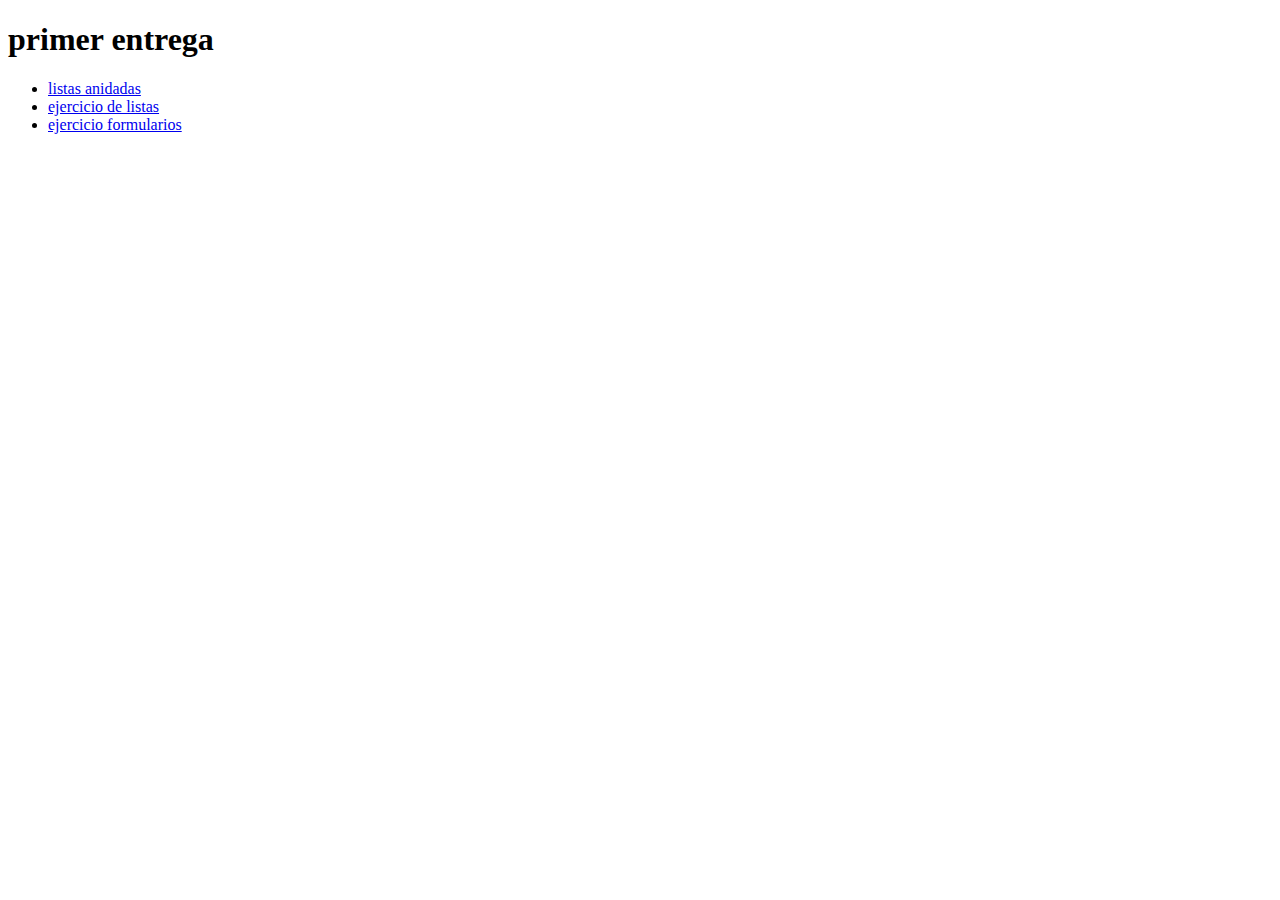
<file: E1/index.html>
<!DOCTYPE html>
<html lang="en">
<head>
    <meta charset="UTF-8">
    <meta http-equiv="X-UA-Compatible" content="IE=edge">
    <meta name="viewport" content="width=device-width, initial-scale=1.0">
    <title>Document</title>
</head>
<body>
    <h1>primer entrega</h1>
    
    <ul>
        <li><a href="listaAnidada/index.html">listas anidadas</a></li>
    
        <li> <a href="listas/index.html">ejercicio de listas</a></li>
    
        <li> <a href="formulario/index.html">ejercicio formularios</a></li>
     </ul>   

</body>

</html>
</file>
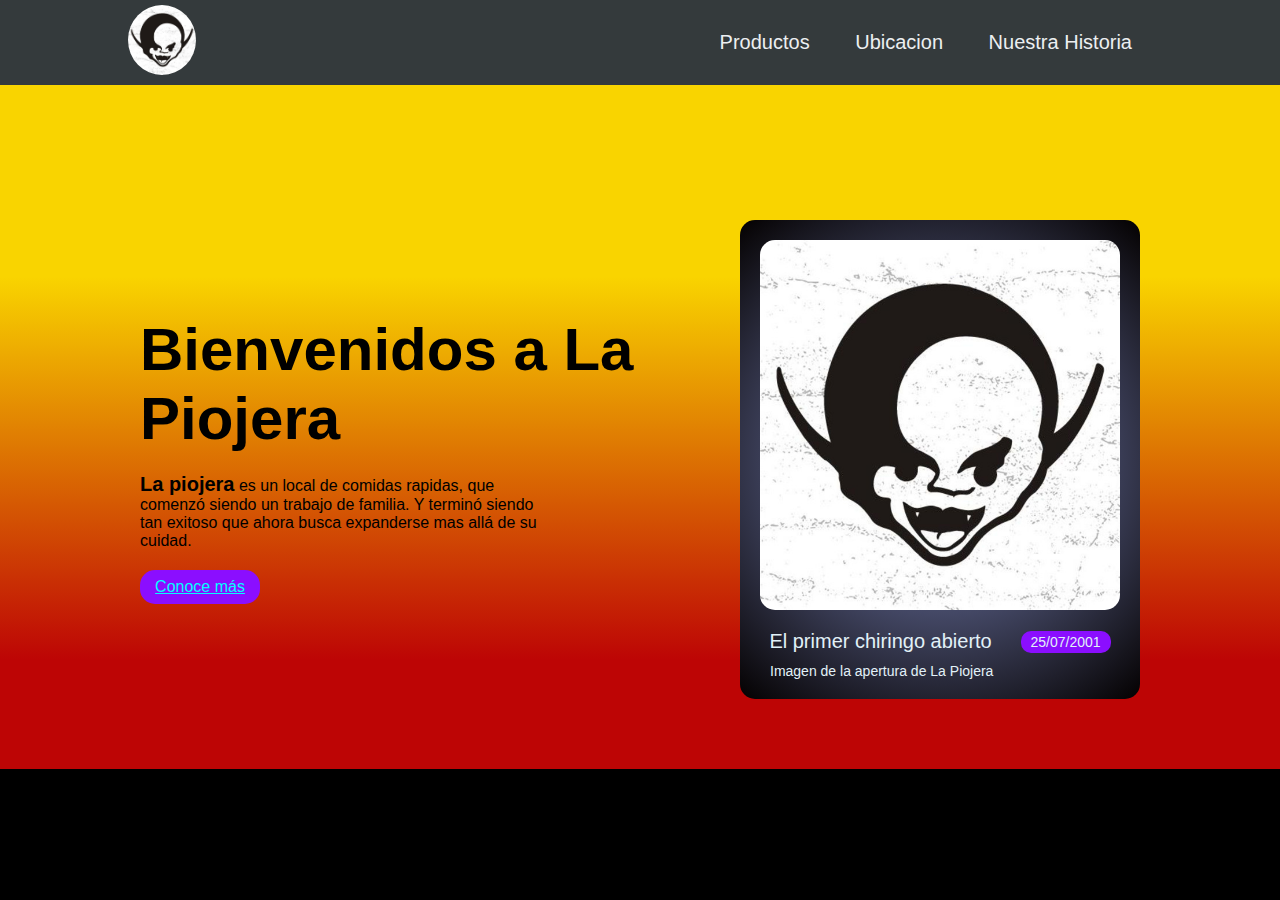
<file: E3/index.html>
<!DOCTYPE html>
<html lang="en">
<head>
    <meta charset="UTF-8">
    <meta http-equiv="X-UA-Compatible" content="IE=edge">
    <meta name="viewport" content="width=device-width, initial-scale=1.0">
    <link rel="stylesheet" href="style.css">
    <title>Document</title>
   
</head>
<body>
    
    <header class="header">
        <div class="logo">
            <img src="img/logoPiojera.jfif" alt="Logo de la empresa">
        </div>
        <nav>
            <ul class="nav-links">
                <li><a href="#">Productos</a></li>
                <li><a href="#">Ubicacion</a></li>
                <li><a href="#">Nuestra Historia</a></li>
            </ul>
        </nav>
    
    
    </header>
    <main>
        <section id="hero">
            <div class="hero-info">
                <h1>Bienvenidos a La Piojera</h1>
                <p><span>La piojera</span> es un local de comidas rapidas, que comenzó siendo un trabajo de familia.
                    Y terminó siendo tan exitoso que ahora busca expanderse mas allá de su cuidad.</p>
                <a href="#">Conoce más</a>
            </div>
            <div class="hero-card">
                <img src="img/logoPiojera.jfif" alt="logo de la empresa"/>
                <div class="hero-card-info">
                    <div class="hero-card-info-top">
                        <h3>El primer chiringo abierto</h3>
                        <span>25/07/2001</span>
                    </div>
                    <div class="hero-card-info-bottom">
                        <p>Imagen de la apertura de La Piojera</p>
                    </div>
                </div>
            </div>
        </section>
    </main>





</body>
</html>
</file>
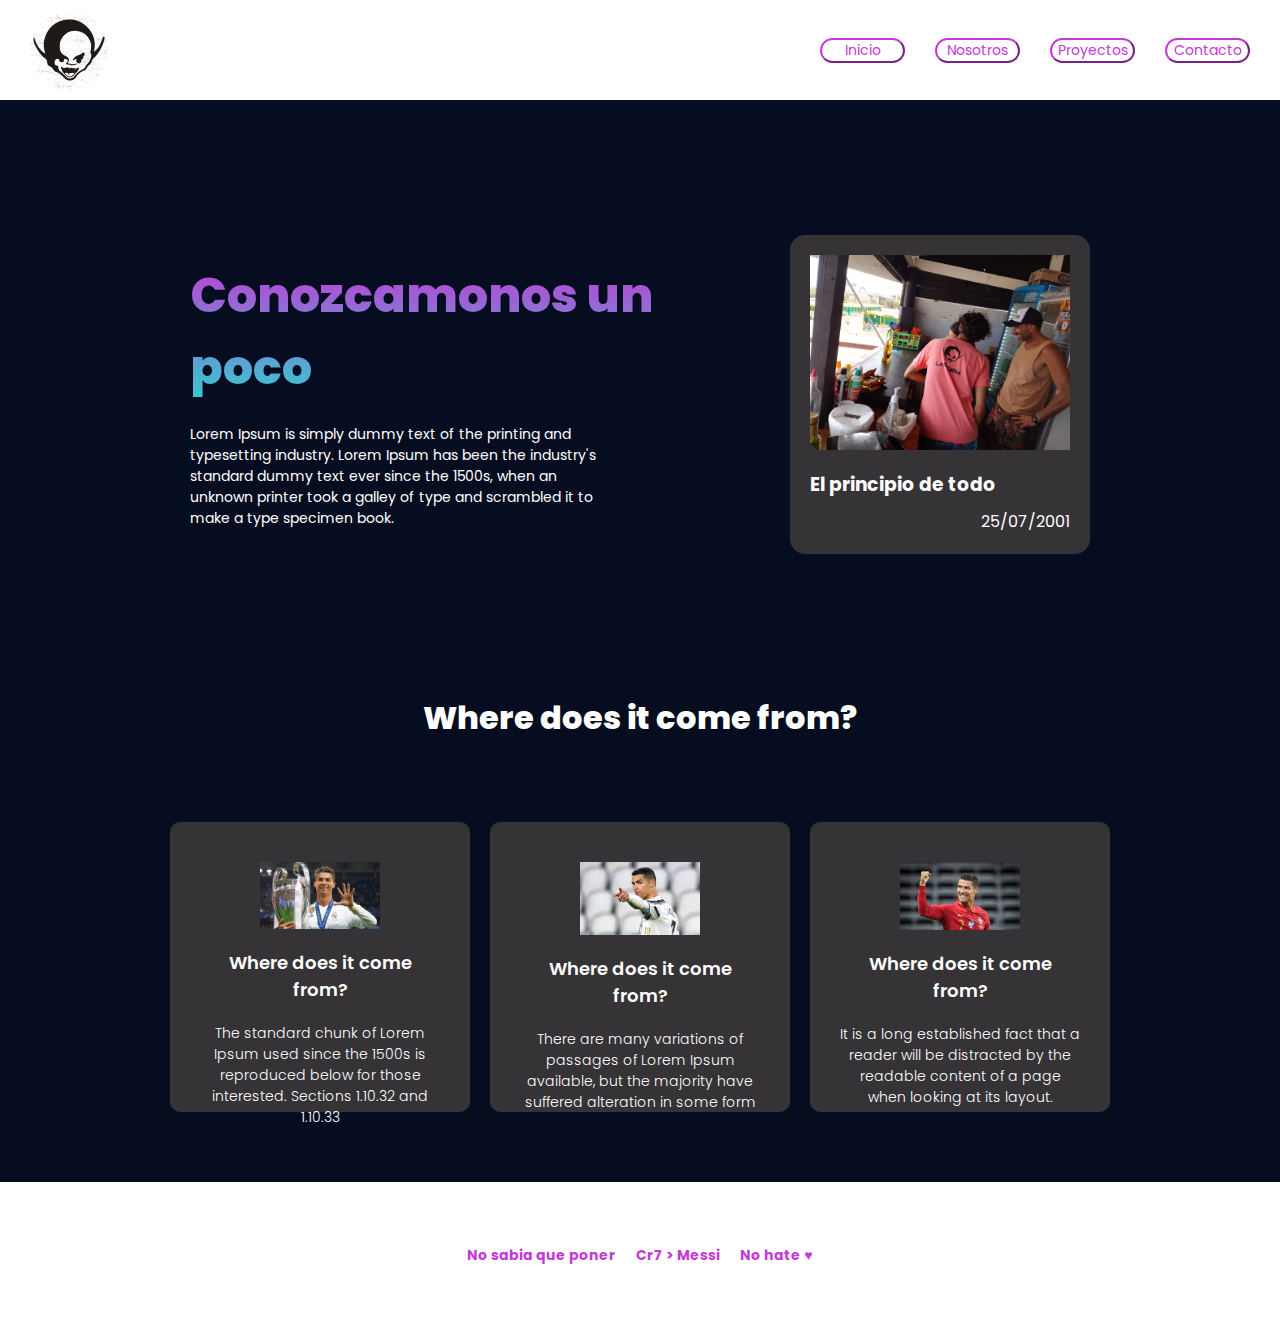
<file: E4/index.html>
<!DOCTYPE html>
<html lang="en">
	<head>
		<meta charset="UTF-8">
		<meta http-equiv="X-UA-Compatible" content="IE=edge">
		<meta name="viewport" content="width=device-width, initial-scale=1.0">
		<link rel="stylesheet" href="style.css">
		<title>E4</title>
	</head>

	<body>
		<header>
			<img src="img/logoPiojera.jfif" alt="logoPiojera" class="logo">
			<nav class="navbar">
                <label for="menu-toggle" class="menu-label">
					<img src="img/menu-paty.jpg" alt="menu">
				</label>
                <input id="menu-toggle" type="checkbox">

				<ul class="navbar-list">
					<li><a href="#"><button>Inicio</a></button></li>
					<li><a href="#"><button>Nosotros</a></button></li>
					<li><a href="#"><button>Proyectos</a></button></li>
					<li><a href="#"><button>Contacto</a></button></li>
				</ul>
				</div>
			</nav>
		</header>

		<main>
			<section id="hero">
				<div class="hero-info">
					<h1>Conozcamonos un poco</h1>
					<p>
						Lorem Ipsum is simply dummy text of the printing and typesetting industry. 
                        Lorem Ipsum has been the industry's standard dummy text ever since the 1500s, 
                        when an unknown printer took a galley of type and scrambled it to make a type specimen book.
					</p>
				</div>

				<div class="hero-card">
					<img src="img/primerDia.jpeg" alt="el principio del fin">
					<div class="hero-card-info">
							<h3>El principio de todo</h3>
							<span>25/07/2001</span>
						</div>
					</div>
				</div>
			</section>

			<section id="info">
				<h2>Where does it come from?</h2>
				<div class="info-cards-container">

					<div class="info-card">
						<img src="img/godnaldo.jfif" alt="random">
						<h3>Where does it come from?</h3>
						<p>
							The standard chunk of Lorem Ipsum used since the 1500s is reproduced below for those interested. 
                            Sections 1.10.32 and 1.10.33
						</p>
					</div>

					<div class="info-card">
						<img src="img/cr7.jfif" alt="random">
						<h3>Where does it come from?</h3>
						<p>
							There are many variations of passages of Lorem Ipsum available, 
                            but the majority have suffered alteration in some form
						</p>
					</div>
                    
					<div class="info-card">
						<img src="img/cristiano.webp" alt="random">
						<h3>Where does it come from?</h3>
						<p>
							It is a long established fact that a reader will be distracted 
                            by the readable content of a page when looking at its layout. 
                            
						</p>
					</div>
				</div>
			</section>
			
		</main>
		<footer>
			<div>
				<ul class="footer-links">
					<li><a href="#">No sabia que poner</a></li>
					<li><a href="#">Cr7 > Messi</a></li>
					<li><a href="#">No hate ♥</a></li>
				</ul>
			</div>
		</footer>
	</body>
</html>
</file>
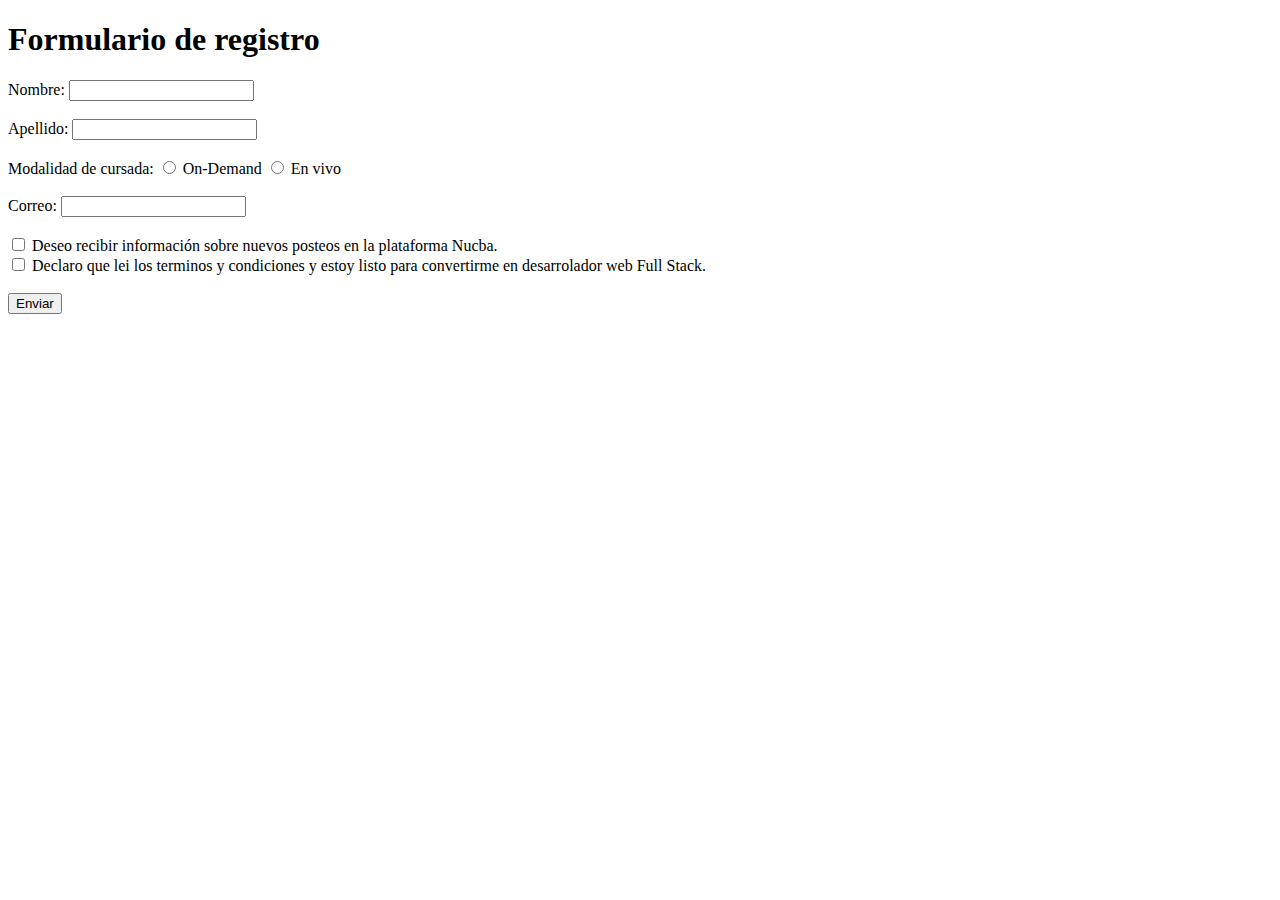
<file: E1/formulario/index.html>
<!DOCTYPE html>
<html lang="en">
<head>
    <meta charset="UTF-8">
    <meta http-equiv="X-UA-Compatible" content="IE=edge">
    <meta name="viewport" content="width=device-width, initial-scale=1.0">
    <title>Formulario</title>
</head>
<body>
    <h1>Formulario de registro</h1>
 <!-- nombre -->   
    <form action="nombre">Nombre: 
    <input type="text"  id="nombre">
    </form>
<br>
<!-- apellido -->
    <form action="apellido">Apellido:
    <input type="text"  id="apellido">
    </form>
<br>
    Modalidad de cursada: 
    <input type="radio" name="modalidad" id="on">
    <label for="on">On-Demand</label>
    <input type="radio" name="modalidad" id="vivo">
    <label for="vivo">En vivo</label>
<br>
<br>
<!-- email -->
    <form action="correo">Correo:
    <input type="email"  id="correo">
    </form>
<br>
    <!-- boton1 -->
    <input type="checkbox" id="checkbox1">
    <label for="checkbox1">Deseo recibir información sobre nuevos 
posteos en la plataforma Nucba.</label>
<br>
<!-- boton2 -->
    <input type="checkbox" id="checkbox2">
    <label for="checkbox2">Declaro que lei los terminos y condiciones y estoy listo 
    para convertirme en desarrolador web Full Stack.
    </label>
<br>
<br>

    <input type="submit" value="Enviar">

</body>
</html>
</file>
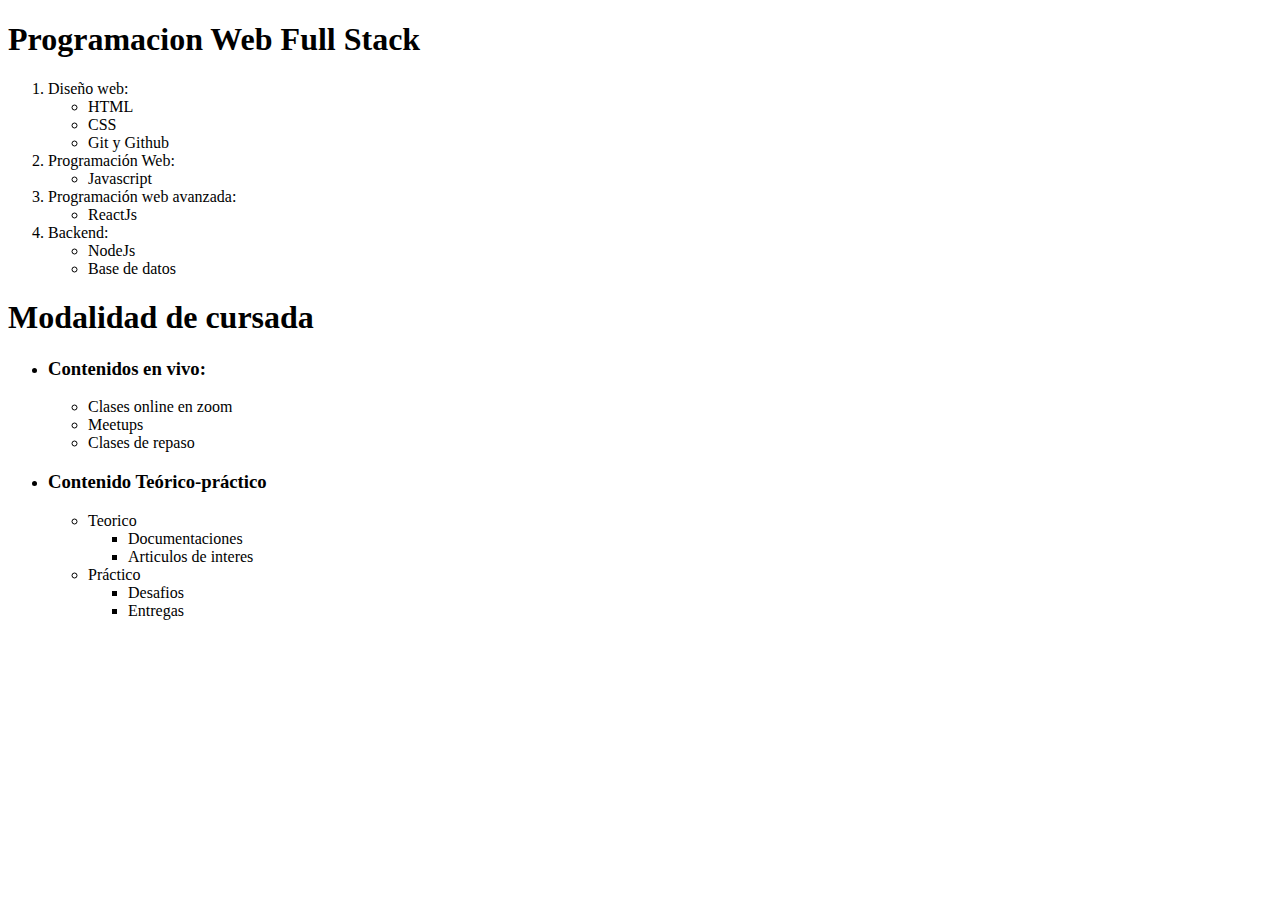
<file: E1/listaAnidada/index.html>
<!DOCTYPE html>
<html lang="en">
<head>
    <meta charset="UTF-8">
    <meta http-equiv="X-UA-Compatible" content="IE=edge">
    <meta name="viewport" content="width=device-width, initial-scale=1.0">
    <title>Lista anidada</title>
</head>
<body>
    <h1>Programacion Web Full Stack</h1>
    <ol>
        <li>Diseño web:
            <ul>
                <li>HTML</li>
                <li>CSS</li>
                <li>Git y Github</li>
            </ul>
        </li>
        <li>
            Programación Web:
            <ul>
                <li>Javascript</li>
            </ul>
        </li>
        <li>
            Programación web avanzada:
            <ul>
                <li>ReactJs</li>
            </ul>
        </li>
        <li>
            Backend:
            <ul>
                <li>NodeJs</li>
                <li>Base de datos</li>
            </ul>
        </li>
    </ol>
    <h1>Modalidad de cursada</h1>
    <ul>
         <li>
            <h3>Contenidos en vivo:</h3>
            <ul>
                <li>Clases online en zoom</li>
                <li>Meetups</li>
                <li>Clases de repaso</li>
            </ul>
         </li>
         <li>
            <h3>Contenido Teórico-práctico</h3>
            <ul>
                <li>Teorico
                    <ul>
                        <li>Documentaciones</li>
                        <li>Articulos de interes</li>
                    </ul>
                </li>
                <li>Práctico
                    <ul>
                        <li>Desafios</li>
                        <li>Entregas</li>
                    </ul>
                </li>
            </ul>                   
        </li>
    </ul>
         
    
</body>
</html>
</file>
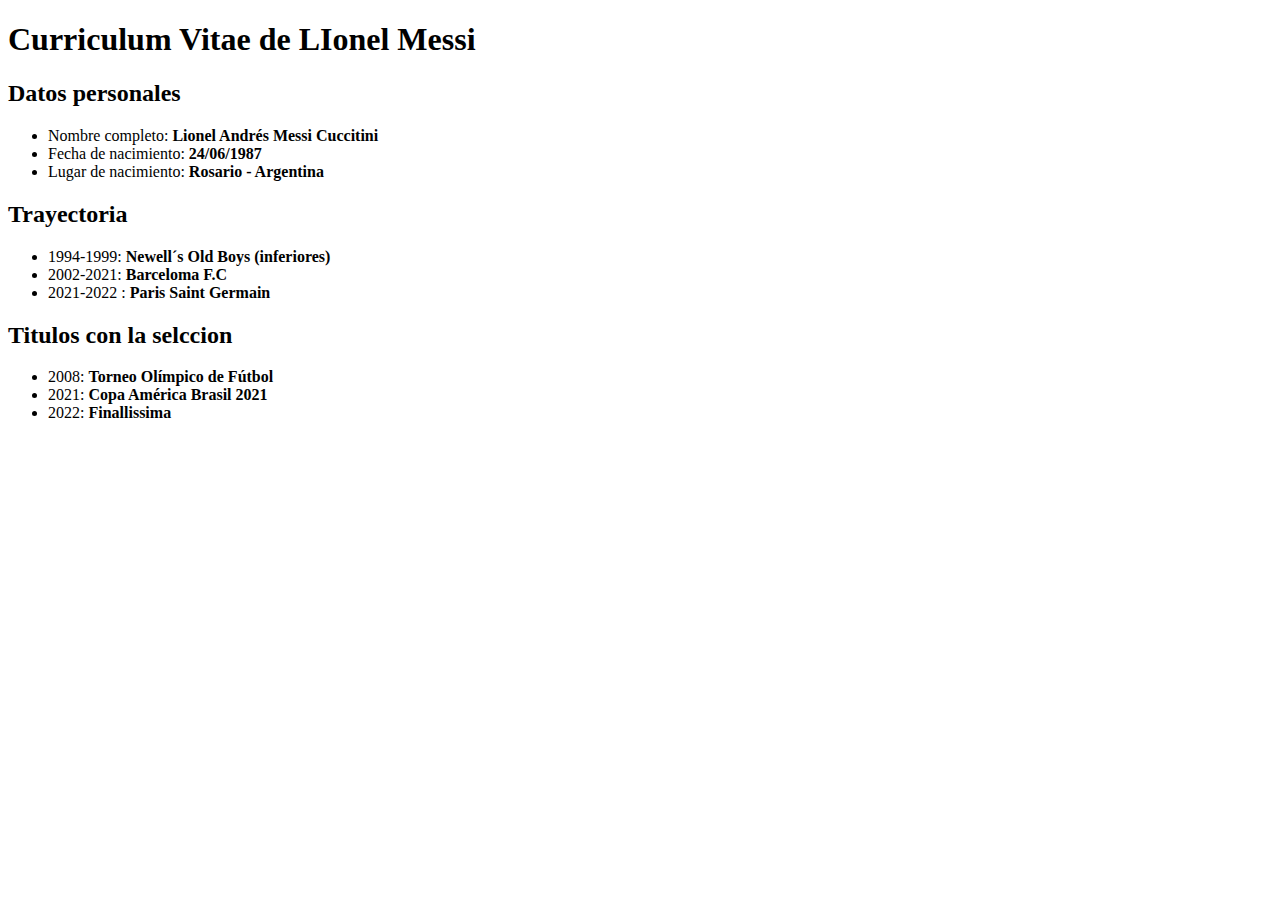
<file: E1/listas/index.html>
<!DOCTYPE html>
<html lang="en">
<head>
    <meta charset="UTF-8">
    <meta http-equiv="X-UA-Compatible" content="IE=edge">
    <meta name="viewport" content="width=device-width, initial-scale=1.0">
    <title>listas</title>
</head>
<body>
    <h1>Curriculum Vitae de LIonel Messi</h1>
    
        <h2>Datos personales</h2>
    <ul>
        <li>Nombre completo: <strong>Lionel Andrés Messi Cuccitini</strong></li>
        <li>Fecha de nacimiento: <strong>24/06/1987</strong></li>
        <li>Lugar de nacimiento: <strong>Rosario - Argentina</strong></li>
    </ul>
    <h2>Trayectoria</h2>
    <ul>
        <li>1994-1999: <strong>Newell´s Old Boys (inferiores)</strong></li>
        <li>2002-2021: <strong>Barceloma F.C</strong></li>
        <li>2021-2022 : <strong>Paris Saint Germain</strong></li>
    </ul>
    <h2>Titulos con la selccion</h2>
    <ul>
        <li>2008: <strong>Torneo Olímpico de Fútbol</strong></li>
        <li>2021: <strong>Copa América Brasil 2021</strong></li>
        <li>2022: <strong>Finallissima</strong></li>
    </ul>

</body>
</html>
</file>
<file: E3/style.css>
*{
    box-sizing: border-box;
    margin: 0;
    padding: 0;
    font-family: 'Nunito', sans-serif;
    font-size: 20px;
}

body{
    background-color: #000000;
}

.header{
    background-color: #343a3c;
    display: flex;
    justify-content: flex-end;
    align-items: center;
    height: 85px;
    padding: 5px 10%;
}

.header .logo{
    cursor: pointer;
    margin-right: auto;    
}

.header .logo img{
    height: 70px;
    width: auto;
    transition: all 0.3s;
    border-radius: 50%
}

.header .logo img:hover{
    transform: scale(1.2);
}

.header .nav-links{
    list-style: none;
}

.header .nav-links li{
    display: inline-block;
    padding: 0 20px;    
}

.header .nav-links li:hover{
    transform: scale(1.1);
}

.header .nav-links a{
    font-size: 700;
    color: #eceff1;
    text-decoration: none;    
    transition: all 0.5s ease 0.1s;
}

.header .nav-links li a:hover{
    color: #ffbc0e;
}

.header .btn button:hover{
    background-color: #e2f1f8;
    color: #ffbc0e;
    transform: scale(1.1);
}

main {
    background: linear-gradient(0deg, rgba(189,5,5,1) 16%, rgba(249,212,0,1) 72%);
    display: flex;
    flex-direction: column;
    align-items: center;
    justify-content: center;
    color: #e2f1f8;
    width: 100%;
}


#hero {
    margin-top: 65px;
    padding: 70px 0;
    max-width: 1200px;
    display: flex;
    justify-content: center;
    align-items: center;
}

.hero-info{
    display: flex;
    flex-direction: column;
    gap: 20px;
    width: 50%;
}

.hero-info h1{
    font-size: 60px;
    width: 70%;
    min-width: 500px;
    font-weight: 800;
    color: #000000;
}

.hero-info p{
    font-size: 16px;
    width: 70%;
    color: #000000;
}

.hero-info p > span{
    font-weight: 800;
}

.hero-info a{
    color: aqua;
    background-color: #8b0eff;
    width: 120px;
    padding: 8px 0px;
    border-radius: 15px;
    font-size: 16px;
    text-align: center;
}

.hero-card{
    width: 400px;
    background: radial-gradient(circle, rgba(130,141,199,1) 0%, rgba(4,1,1,1) 100%);
    padding: 20px;
    border-radius: 15px;
    display: flex;
    flex-direction: column;
    justify-content: center;
    gap: 20px;
}

.hero-card img {
    border-radius: 15px;
}

.hero-card-info{
    display: flex;
    flex-direction: column;
    gap: 10px;
}

.hero-card-info-top{
    display: flex;
    align-items: center;
    justify-content: space-around;
    gap: 10px;   
}

.hero-card-info-top h3{
    font-weight: 500;
    font-size: 20px;
    white-space: nowrap;
    overflow: hidden;
    text-overflow: ellipsis;
}

.hero-card-info-top span{
    background-color: #8b0eff;
    text-align: center;
    width: 90px;
    padding: 3px 0;
    font-size: 14px;
    border-radius: 10px;
}

.hero-card-info-bottom{
    font-size: 14px;
}

.hero-card-info-bottom p{
    font-size: 14px;
    margin-left: 10px;
}
</file>
<file: E4/style.css>
@import url("https://fonts.googleapis.com/css2?family=Montserrat:wght@300;400;600;700;800;900&family=Poppins:wght@300;400;500;600;700;800&display=swap");

* {
    margin: 0;
    padding: 0;
    box-sizing: border-box;
    text-decoration: none;
    list-style-type: none;
    font-family: "Poppins", sans-serif;
}

body{
    background-color: #060d20;
}

header {
    background-color: #ffffff;
    width: 100%;
    display: flex;
    justify-content: space-between;
    align-items: center;
    height: 100px;
    padding: 0px 30px;
    position: sticky;
    position: -webkit-sticky;
    top: 0;
}

.logo {
    height: 80%;
    border-radius: 50%;
}

.navbar,.navbar-list {
    display: flex;
    align-items: center;
    justify-content: center;
}

.navbar {
    gap: 150px;
}

.navbar-list {
    gap: 30px;
}

.navbar-list a {
    color:#c43ad6;
    font-size: 14px;
    text-decoration: none;    
    transition: all 0.5s;    
}

.navbar-list li a:hover{
    color: #ffffff;   
}

.navbar-list button{
    background: #ffffff;
    border-color: #c43ad6;
    border-radius: 50px;
    cursor: pointer;
    /*transition: all 0.1s ease 0s;*/
    width: 85px;
}

.navbar-list button:hover{
    background-color: #c43ad6;
}

main {
    background: var(--background);
    display: flex;
    flex-direction: column;
    align-items: center;
    justify-content: center;
    color: white;
    width: 100%;
}

#hero {
    margin-top: 65px;
    padding: 70px 0;
    max-width: 1200px;
    display: flex;
    justify-content: center;
    align-items: center;
}

.hero-info {
    display: flex;
    flex-direction: column;
    gap: 20px;
    width: 50%;
}

.hero-info h1 {
    font-size: 48px;
    width: 80%;
    min-width: 500px;
    font-weight: 800;
    background: linear-gradient(to top, #30cfd0, #c43ad6);
    color: transparent;
    background-clip: text;
    -webkit-background-clip: text;
}

.hero-info p {
    font-size: 14px;
    width: 70%;
    color: var(--text-gray);
}

.hero-card {
    width: 300px;
    background:#353335;
    padding: 20px;
    border-radius: 15px;
    display: flex;
    flex-direction: column;
    justify-content: center;
    gap: 20px;
}

.hero-card-info {
    display: flex;
    flex-direction: column;
    gap: 10px;
}

.hero-card-info span{
    text-align: right;
}

#info {
    padding: 70px 0;
    max-width: 1200px;
    display: flex;
    justify-content: center;
    align-items: center;
    flex-direction: column;
    gap: 80px;
}

#info h2 {
    font-size: 32px;
    font-weight: 800;
}

.info-cards-container {
    display: flex;
    justify-content: space-around;
    align-items: flex-start;
    flex-wrap: wrap;
    gap: 20px;
}

.info-card {
    width: 300px;
    height: 290px;
    padding: 40px 30px;
    display: flex;
    flex-direction: column;
    align-items: center;
    text-align: center;
    background:#353335;
    gap: 20px;
    border-radius: 10px;
}

.info-card img {
    width: 120px;
}

.info-card h3 {
    font-weight: 600;
    font-size: 18px;
}

.info-card p {
    font-size: 14px;
    font-weight: 300;
    color:#ffffff;
}

footer {
    background:rgb(255, 255, 255);
    display: flex;
    flex-direction: column;
    justify-content: center;
    align-items: center;
    gap: 40px;
    padding: 60px 0;
}

footer a, footer p {
    color:#c43ad6;
    font-weight: 700;
    font-size: 14px;
}

.footer-links {
    display: flex;
    justify-content: center;
    gap: 20px;
}

#menu-toggle, #cart-toggle, .menu-label {
    display: none;
}

@media (max-width: 992px) {
    .navbar {
        gap: 10px;
    }

    .cart-icon {
        height: 50px;
        margin-right: 0rem;
        margin-top: 4px;
    }
    .navbar-list {
        position: absolute;
        top: 100px;
        left: 5%;
        right: 5%;
        width: 90%;
        flex-direction: column;
        background-color:#000000;
        border: 2px solid yellowgreen;
        border-top: 0px;
        border-radius: 0px 0px 15px 15px;
        align-items: flex-start;
        padding: 45px 30px;
        gap: 25px;
        z-index: 2;
        display: none;
    }

    .navbar-list a {
        font-size: 18px;
    }  

    .menu-label {
        display: flex;
        order: 2;
        cursor: pointer;
    }

    .menu-label img {
        height: 30px;
        width: 35px;
    }

    #menu-toggle:checked + .navbar-list {
        display: flex;
    }

    .hero-info {
        width: 100%;
        text-align: center;
        justify-content: center;
        align-items: center;
        gap: 30px;
    }

    .hero-info h1 {
        width: 90%;
        max-width: 500px;
        min-width: unset;
    }

    .hero-info p {
        width: 60%;
        max-width: 600px;
    }

    .hero-card {
        display: none;
    }

}

@media (max-width: 576px) {
   
    .hero-info p {
        width: 70%;
        max-width: unset;
    }

     .footer-links {
        flex-direction: column;
        text-align: center;
     }
}
</file>
